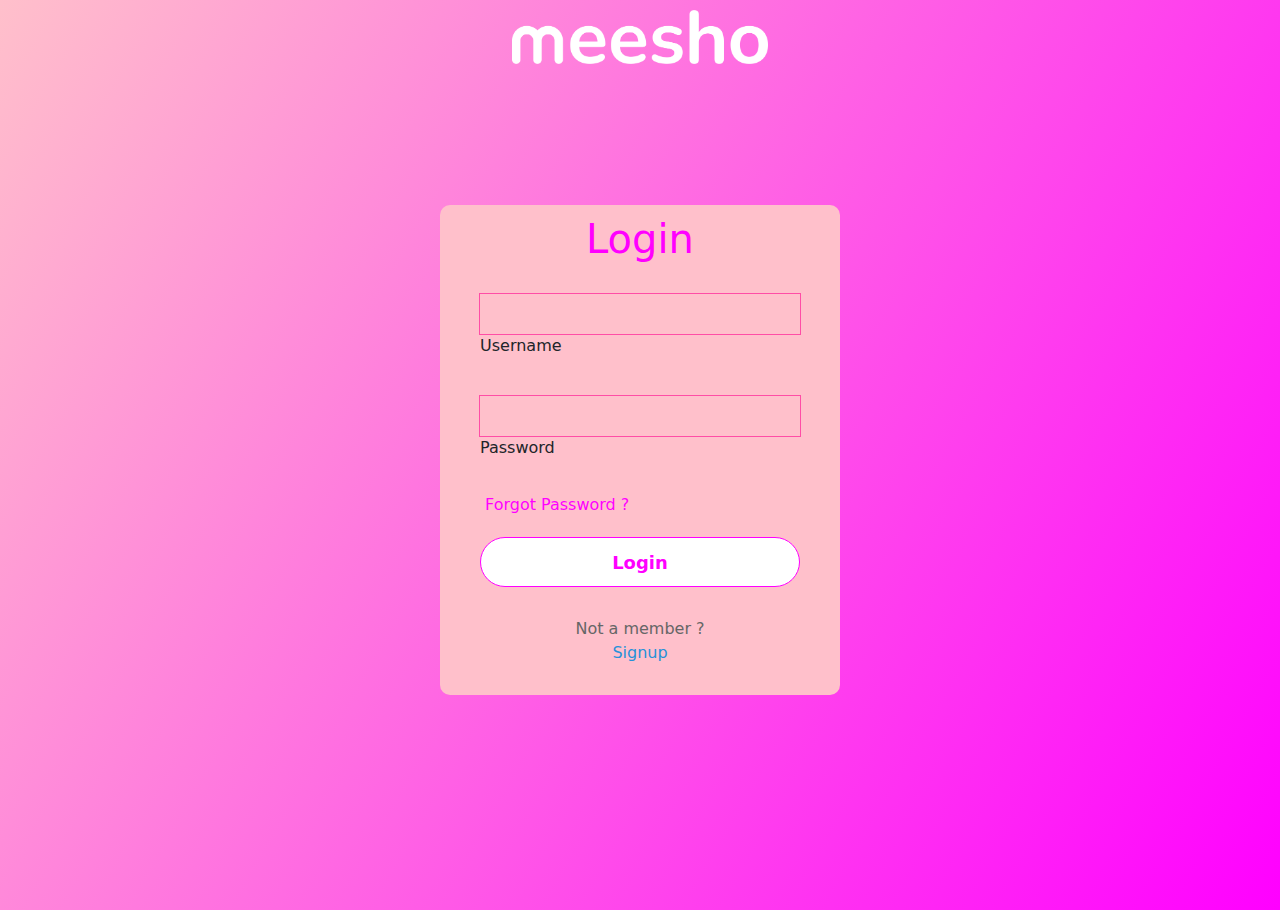
<file: index.html>
<!DOCTYPE html>
<html lang="en">
<head>
    <meta charset="UTF-8">
    <meta name="viewport" content="width=device-width, initial-scale=1.0">
    <title>Meesho Login</title>
    <link rel="icon" href="https://upload.wikimedia.org/wikipedia/commons/8/80/Meesho_Logo_Full.png" />
    <link rel="stylesheet" href="login.css">
    <link rel="stylesheet" href="https://cdnjs.cloudflare.com/ajax/libs/twitter-bootstrap/4.6.0/css/bootstrap.min.css">
    <link rel="stylesheet" href="https://cdnjs.cloudflare.com/ajax/libs/font-awesome/5.15.4/css/all.min.css">
    <link rel="stylesheet" href="https://cdn.jsdelivr.net/npm/bootstrap@5.0.2/dist/css/bootstrap.min.css"/>
    <script src="https://cdnjs.cloudflare.com/ajax/libs/jquery/3.5.1/jquery.min.js"></script>
    <script src="https://cdnjs.cloudflare.com/ajax/libs/popper.js/1.16.1/umd/popper.min.js"></script>
    <script src="https://cdnjs.cloudflare.com/ajax/libs/twitter-bootstrap/4.6.0/js/bootstrap.min.js"></script>
    <script>
        function logIn(){
            var email_id=document.getElementById('email_id').value;
            var pass=document.getElementById('pass').value;
            // alert('hi');
            if(email_id!="" && pass!=""){
                var arr=new Array(email_id,pass);
                var jData=JSON.stringify(arr);
                localStorage.setItem('uinfo',jData);
                window.location='meesho.html';
            }
            else{
                alert('please insert email and password');
            }
        }
    </script>
</head>
<body>
    <div style="text-align: center; margin-top: 10px; margin-bottom: 10px;">
         <img width="20%" src="img/meesho_BIG.D.png" >
      </div>
    <div class="center">
        <h1>Login</h1>
        <form method="post">
            <div class="txt_field">
                <input type="email" name="email_id" id="email_id" required>
                <span></span>
                <label>Username</label>
            </div>
            <div class="txt_field">
                <input type="password" name="pass" id="pass">
                <label>Password</label>
            </div>
            <div class="pass">Forgot Password ?</div>
            <input type="submit" value="Login" onclick="logIn()">
            <div class="signup_link">
                Not a member ?<a href="#"><br>Signup</a>
            </div> 
        </form>
    </div>
</body>
</html>
</file>
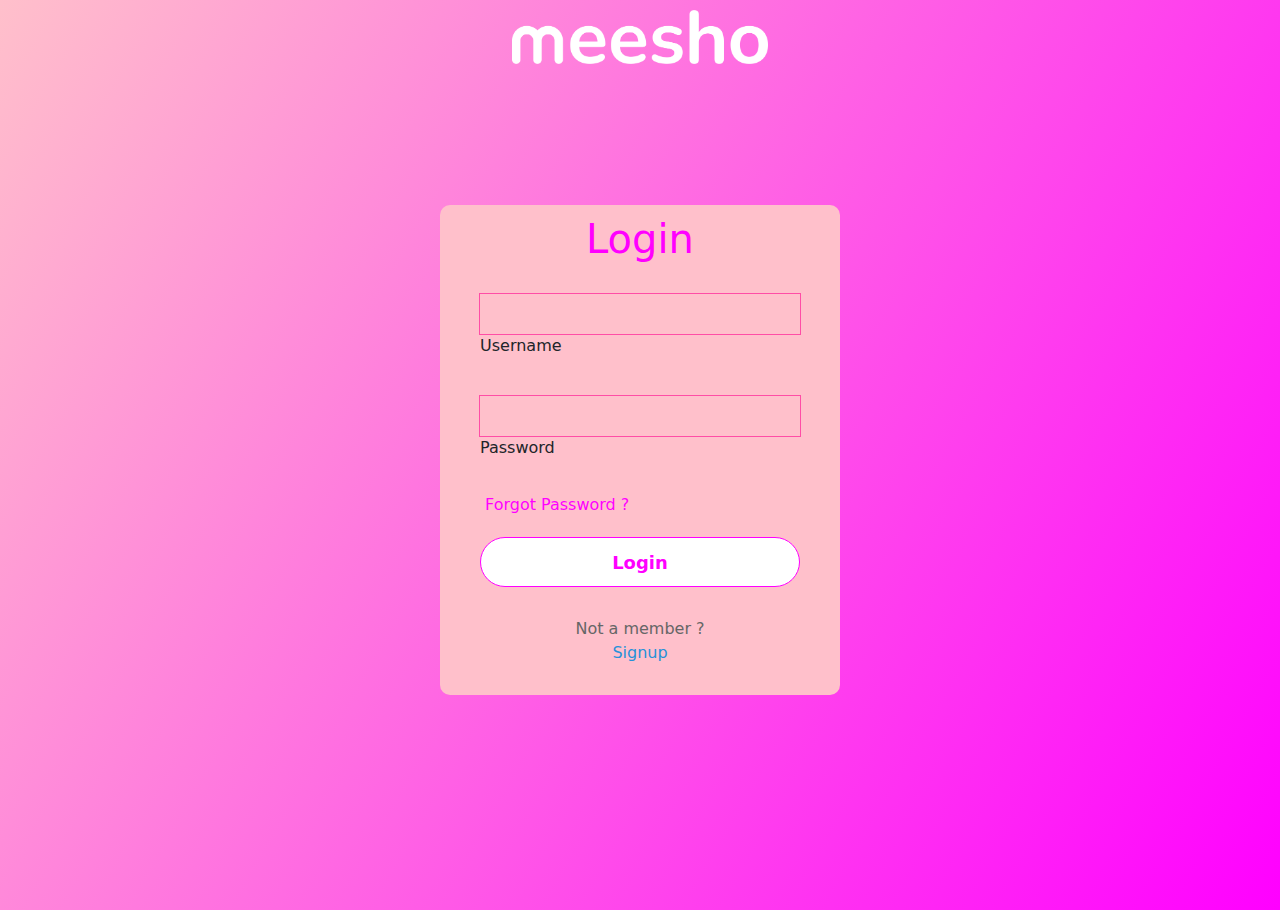
<file: login.html>
<!DOCTYPE html>
<html lang="en">
<head>
    <meta charset="UTF-8">
    <meta name="viewport" content="width=device-width, initial-scale=1.0">
    <title>Meesho Login</title>
    <link rel="icon" href="https://upload.wikimedia.org/wikipedia/commons/8/80/Meesho_Logo_Full.png" />
    <link rel="stylesheet" href="login.css">
    <link rel="stylesheet" href="https://cdnjs.cloudflare.com/ajax/libs/twitter-bootstrap/4.6.0/css/bootstrap.min.css">
    <link rel="stylesheet" href="https://cdnjs.cloudflare.com/ajax/libs/font-awesome/5.15.4/css/all.min.css">
    <link rel="stylesheet" href="https://cdn.jsdelivr.net/npm/bootstrap@5.0.2/dist/css/bootstrap.min.css"/>
    <script src="https://cdnjs.cloudflare.com/ajax/libs/jquery/3.5.1/jquery.min.js"></script>
    <script src="https://cdnjs.cloudflare.com/ajax/libs/popper.js/1.16.1/umd/popper.min.js"></script>
    <script src="https://cdnjs.cloudflare.com/ajax/libs/twitter-bootstrap/4.6.0/js/bootstrap.min.js"></script>
    <script>
        function logIn(){
            var email_id=document.getElementById('email_id').value;
            var pass=document.getElementById('pass').value;
            // alert('hi');
            if(email_id!="" && pass!=""){
                var arr=new Array(email_id,pass);
                var jData=JSON.stringify(arr);
                localStorage.setItem('uinfo',jData);
                window.location='meesho.html';
            }
            else{
                alert('please insert email and password');
            }
        }
    </script>
</head>
<body>
    <div style="text-align: center; margin-top: 10px; margin-bottom: 10px;">
         <img width="20%" src="img/meesho_BIG.D.png" >
      </div>
    <div class="center">
        <h1>Login</h1>
        <form method="post">
            <div class="txt_field">
                <input type="email" name="email_id" id="email_id" required>
                <span></span>
                <label>Username</label>
            </div>
            <div class="txt_field">
                <input type="password" name="pass" id="pass">
                <label>Password</label>
            </div>
            <div class="pass">Forgot Password ?</div>
            <input type="submit" value="Login" onclick="logIn()">
            <div class="signup_link">
                Not a member ?<a href="#"><br>Signup</a>
            </div> 
        </form>
    </div>
</body>
</html>
</file>
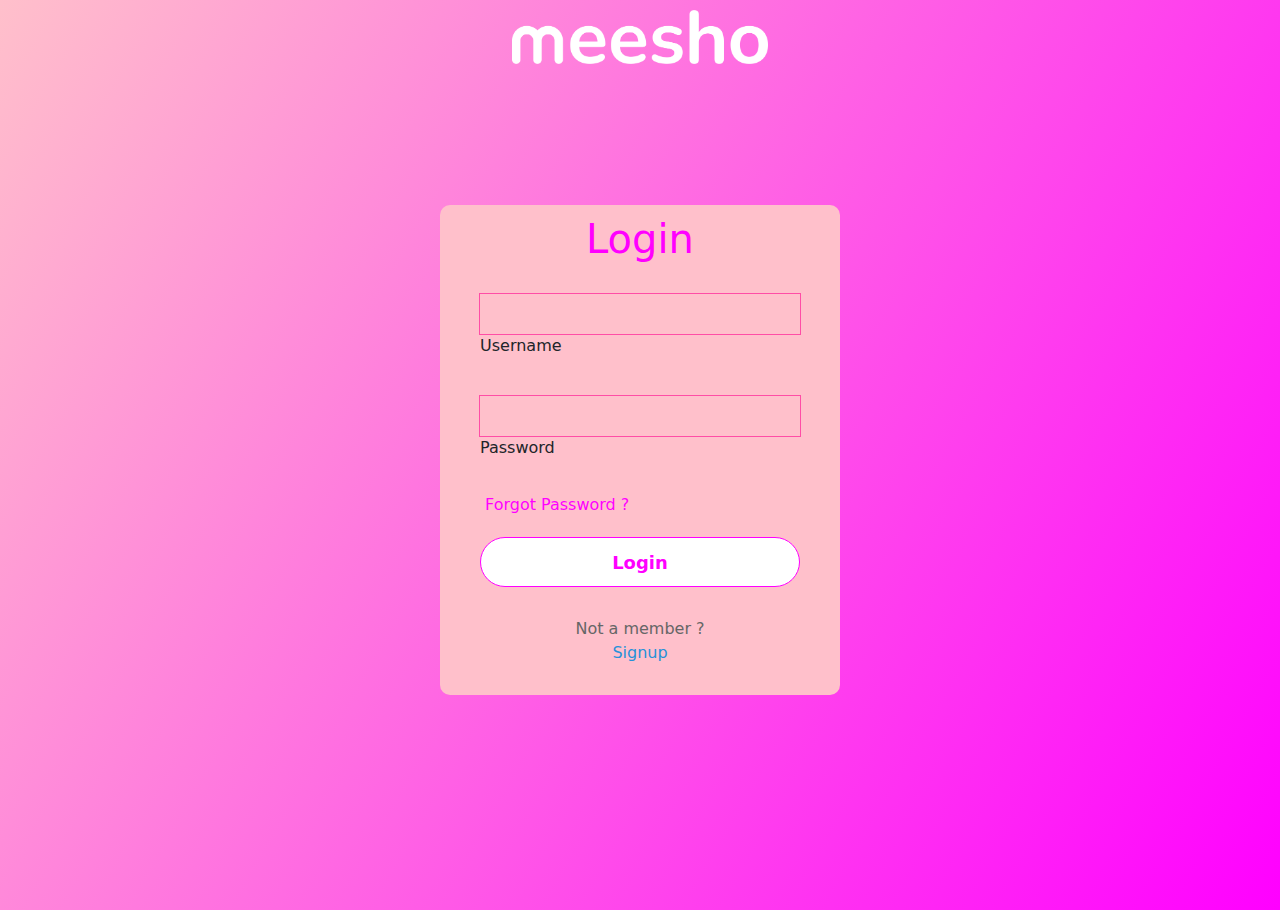
<file: profile.html>
<!DOCTYPE html>
<html lang="en">
<head>
    <meta charset="UTF-8">
    <meta name="viewport" content="width=device-width, initial-scale=1.0">
    <title>Document</title>
    <script type="text/javascript" src="checkuser.js"></script>
    <script type="text/javascript" src="logout.js"></script>
</head>
<body>
    <h1><script>document.write(user[0])</script></h1>
    <button type="button" onclick="logOut()">Logout</button>
</body>
</html>
</file>
<file: login.css>
body{
    margin: 0;
    padding: 0;
    font-family: montserrat;
    background: linear-gradient(120deg, pink, magenta);
    height: 100vh;
    overflow: hidden;
}

.center{
    position: absolute;
    top: 50%;                    
    left:50%;
    transform: translate(-50%, -50%);
    width: 400px;
    background: pink;
    border-radius: 10px;
}

.center h1{
    text-align: center;
    padding: 0, 0, 20px, 0;
    border-bottom: 1px solid pink;
    -webkit-text-fill-color: magenta;
    margin-top: 10px;
}

.center form{
    padding: 0 40px;
    box-sizing: border-box;    
}

form .txt_field{
    position: relative;
    border-bottom: 2px soild white;
    margin: 30px 0;
}
.txt_field input{
    width: 100%;
    padding: 0 5px;
    height: 40px;
    font-size: 16px;
    background: none;
    border: none;
    outline-style: solid;
    outline-color: #ff4da6;
    outline-width: thin;
}
.txt-field label{
    position: absolute;
    top: 50%;
    left: 5px;
    color: #adadad;
    transform: translate(-50%);
    font-size: 16px;
    pointer-events: none;
    transition: .5s;
}
.txt-field span::before{
    content: '';
    position: absolute;
    top: 40px;
    left: 0;
    width: 0%;
    height: 2px;
    background: magenta;
    transition: .5s;
}
.txt_field input:focus ~ label,
.txt-field input:valid ~ label{
    top: -5px;
    color: magenta;
}
.txt_field input:focus ~ span::before,
.txt-field input:valid ~ span::before{
    width: 100%;
}
.pass{
    margin: -5px 0 20px 5px;
    color: magenta;
    cursor: pointer;
}
.pass:hover{
    text-decoration: underline;
}
input[type="submit"]{
    width: 100%;
    height: 50px;
    border: 1px solid;
    background: white;
    border-radius: 25px;
    font-size: 18px;
    color: magenta;
    font-weight: 700;
    cursor: pointer;
    outline: none;
}
input[type="submit"]:hover{
    background: pink;
    color: magenta;
    border-color:black;
    transition: .5s;
}
.signup_link{
    margin: 30px 0;
    text-align: center;
    font-size: 16px;
    color: #666666;
}
.signup_link a{
    color: #2691d9;
    text-decoration: none;
}
.signup_link a:hover{
    text-decoration: underline;
}
</file>
